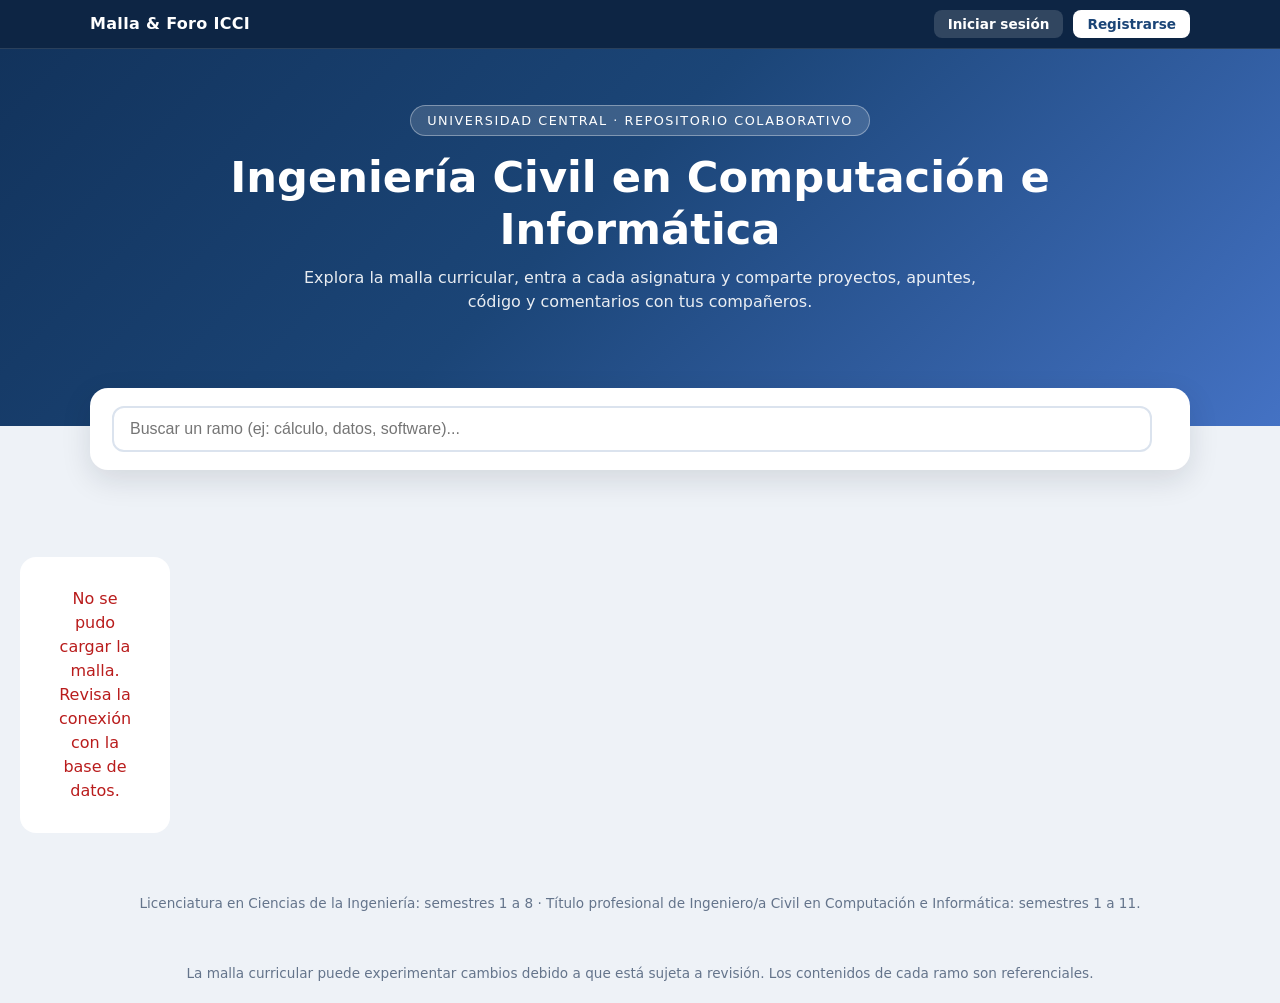
<file: malla-informatica/index.html>
<!DOCTYPE html>
<html lang="es">
<head>
  <meta charset="UTF-8">
  <meta name="viewport" content="width=device-width, initial-scale=1">
  <title>Malla y Foro de Proyectos · Ing. Civil en Computación e Informática</title>
  <meta name="description" content="Malla curricular y foro colaborativo de proyectos por asignatura de Ingeniería Civil en Computación e Informática.">
  <link rel="icon" href="data:image/svg+xml,%3Csvg xmlns='http://www.w3.org/2000/svg' viewBox='0 0 100 100'%3E%3Ccircle cx='50' cy='50' r='50' fill='%231b4577'/%3E%3C/svg%3E">
  <link rel="stylesheet" href="style.css">
</head>
<body>
  <nav class="topbar">
    <div class="topbar-inner">
      <a class="brand" href="index.html">Malla &amp; Foro ICCI</a>
      <div class="auth-bar" id="authBar">
        <span class="auth-cargando">Verificando sesión...</span>
      </div>
    </div>
  </nav>

  <header class="hero">
    <span class="universidad">Universidad Central · Repositorio Colaborativo</span>
    <h1>Ingeniería Civil en Computación e Informática</h1>
    <p>Explora la malla curricular, entra a cada asignatura y comparte proyectos, apuntes, código y comentarios con tus compañeros.</p>
    <div class="estadisticas" id="estadisticas"></div>
  </header>

  <section class="panel">
    <input class="buscador" id="buscador" type="search" placeholder="Buscar un ramo (ej: cálculo, datos, software)..." autocomplete="off">
    <div class="leyenda" id="leyenda"></div>
  </section>

  <div class="resultado" id="resultado"></div>

  <main class="malla" id="malla" aria-live="polite">
    <p>Cargando malla...</p>
  </main>

  <p class="nota">Licenciatura en Ciencias de la Ingeniería: semestres 1 a 8 · Título profesional de Ingeniero/a Civil en Computación e Informática: semestres 1 a 11.</p>

  <footer>La malla curricular puede experimentar cambios debido a que está sujeta a revisión. Los contenidos de cada ramo son referenciales.</footer>

  <!-- Modal de Login / Registro -->
  <div class="modal-backdrop" id="authModal" hidden>
    <div class="modal" role="dialog" aria-modal="true" aria-labelledby="modalTitulo">
      <button type="button" class="modal-cerrar" id="cerrarModal" aria-label="Cerrar">&times;</button>
      <div class="modal-tabs">
        <button type="button" class="tab-btn activo" data-tab="login">Iniciar sesión</button>
        <button type="button" class="tab-btn" data-tab="registro">Crear cuenta</button>
      </div>
      <h2 id="modalTitulo">Inicia sesión</h2>
      <p class="modal-sub" id="modalSub">Ingresa con tu cuenta para subir proyectos y comentar en los ramos.</p>
      <div class="alerta-error" id="authError" hidden></div>
      <form id="authForm">
        <div class="campo" id="campoNombre" hidden>
          <label for="authNombre">Nombre completo</label>
          <input type="text" id="authNombre" maxlength="80" placeholder="Ej: Carlos Araya">
        </div>
        <div class="campo">
          <label for="authEmail">Correo electrónico</label>
          <input type="email" id="authEmail" required maxlength="120" placeholder="tu.correo@ejemplo.cl">
        </div>
        <div class="campo">
          <label for="authPassword">Contraseña</label>
          <input type="password" id="authPassword" required minlength="6" placeholder="Mínimo 6 caracteres">
        </div>
        <button type="submit" class="btn-primario btn-full" id="authSubmit">Entrar</button>
      </form>
    </div>
  </div>

  <script>
    let datos = null;
    let areaActiva = null;
    let estadoAuth = { autenticado: false, usuario: null, csrf_token: "" };
    let modoAuth = "login";

    const $ = id => document.getElementById(id);

    function crear(tag, clase, texto) {
      const el = document.createElement(tag);
      if (clase) el.className = clase;
      if (texto !== undefined) el.textContent = texto;
      return el;
    }

    function normaliza(s) {
      return s.normalize("NFD").replace(/[̀-ͯ]/g, "").toLowerCase();
    }

    function textoSobre(hex) {
      const n = parseInt(hex.slice(1), 16);
      const luz = (0.299 * (n >> 16) + 0.587 * ((n >> 8) & 255) + 0.114 * (n & 255)) / 255;
      return luz > 0.6 ? "#0f2a43" : "#ffffff";
    }

    function pintarAuthBar() {
      const bar = $("authBar");
      bar.innerHTML = "";
      if (estadoAuth.autenticado && estadoAuth.usuario) {
        const saludo = crear("span", "user-badge", "Hola, " + estadoAuth.usuario.nombre);
        const btnSalir = crear("button", "btn-nav btn-nav-sec", "Cerrar sesión");
        btnSalir.type = "button";
        btnSalir.addEventListener("click", cerrarSesion);
        bar.append(saludo, btnSalir);
      } else {
        const btnLogin = crear("button", "btn-nav btn-nav-sec", "Iniciar sesión");
        btnLogin.type = "button";
        btnLogin.addEventListener("click", () => abrirModal("login"));
        const btnReg = crear("button", "btn-nav btn-nav-pri", "Registrarse");
        btnReg.type = "button";
        btnReg.addEventListener("click", () => abrirModal("registro"));
        bar.append(btnLogin, btnReg);
      }
    }

    function abrirModal(modo) {
      modoAuth = modo;
      $("authError").hidden = true;
      $("authForm").reset();
      document.querySelectorAll(".tab-btn").forEach(b => b.classList.toggle("activo", b.dataset.tab === modo));
      if (modo === "registro") {
        $("modalTitulo").textContent = "Crear cuenta";
        $("modalSub").textContent = "Regístrate para publicar proyectos y participar en el foro de cada asignatura.";
        $("campoNombre").hidden = false;
        $("authNombre").required = true;
        $("authSubmit").textContent = "Registrarme";
      } else {
        $("modalTitulo").textContent = "Inicia sesión";
        $("modalSub").textContent = "Ingresa con tu cuenta para subir proyectos y comentar en los ramos.";
        $("campoNombre").hidden = true;
        $("authNombre").required = false;
        $("authSubmit").textContent = "Entrar";
      }
      $("authModal").hidden = false;
    }

    function cerrarModal() {
      $("authModal").hidden = true;
    }

    $("cerrarModal").addEventListener("click", cerrarModal);
    $("authModal").addEventListener("click", e => { if (e.target === $("authModal")) cerrarModal(); });
    document.querySelectorAll(".tab-btn").forEach(b => b.addEventListener("click", () => abrirModal(b.dataset.tab)));

    $("authForm").addEventListener("submit", async e => {
      e.preventDefault();
      $("authError").hidden = true;
      const payload = {
        nombre: $("authNombre").value.trim(),
        email: $("authEmail").value.trim(),
        password: $("authPassword").value
      };
      try {
        const res = await fetch("auth.php?accion=" + modoAuth, {
          method: "POST",
          headers: { "Content-Type": "application/json" },
          body: JSON.stringify(payload)
        });
        const data = await res.json();
        if (!res.ok) {
          $("authError").textContent = data.error || "Error al procesar la solicitud.";
          $("authError").hidden = false;
          return;
        }
        estadoAuth = { autenticado: true, usuario: data.usuario, csrf_token: data.csrf_token };
        pintarAuthBar();
        cerrarModal();
      } catch {
        $("authError").textContent = "No se pudo conectar con el servidor.";
        $("authError").hidden = false;
      }
    });

    async function cerrarSesion() {
      await fetch("auth.php?accion=logout", { method: "POST" });
      estadoAuth = { autenticado: false, usuario: null, csrf_token: "" };
      pintarAuthBar();
    }

    function pintar() {
      const areas = {};
      datos.areas.forEach(a => areas[a.id] = a);

      const estad = $("estadisticas");
      estad.innerHTML = "";
      const semestres = new Set(datos.ramos.map(r => r.semestre)).size;
      [
        [semestres, "semestres"],
        [datos.ramos.length, "ramos"],
        [datos.total_proyectos || 0, "proyectos compartidos"]
      ].forEach(([n, t]) => {
        const s = crear("span");
        s.append(crear("b", "", n), " " + t);
        estad.appendChild(s);
      });

      const leyenda = $("leyenda");
      leyenda.innerHTML = "";
      datos.areas.forEach(a => {
        const b = crear("button", "chip");
        b.type = "button";
        const punto = crear("span", "punto");
        punto.style.background = a.color;
        b.append(punto, a.nombre.replace("Área Formación ", ""));
        b.title = a.nombre;
        b.addEventListener("click", () => {
          areaActiva = areaActiva === a.id ? null : a.id;
          leyenda.querySelectorAll(".chip").forEach((c, i) => c.classList.toggle("activo", datos.areas[i].id === areaActiva));
          filtrar();
        });
        leyenda.appendChild(b);
      });

      const porSemestre = {};
      datos.ramos.forEach(r => (porSemestre[r.semestre] = porSemestre[r.semestre] || []).push(r));

      const malla = $("malla");
      malla.innerHTML = "";
      Object.keys(porSemestre).map(Number).sort((a, b) => a - b).forEach(sem => {
        const col = crear("section", "semestre");
        col.appendChild(crear("h2", "", "Semestre " + sem));
        porSemestre[sem].forEach(r => {
          const a = areas[r.area_id];
          const el = crear("a", "ramo");
          el.href = "ramo.html?id=" + r.id;
          el.style.background = a.color;
          el.style.color = textoSobre(a.color);
          el.dataset.area = r.area_id;
          el.dataset.nombre = normaliza(r.nombre);
          el.appendChild(crear("span", "ramo-nombre", r.nombre));
          if (r.proyectos_count > 0) {
            const badge = crear("span", "ramo-badge", r.proyectos_count + (r.proyectos_count === 1 ? " proyecto" : " proyectos"));
            el.appendChild(badge);
          }
          col.appendChild(el);
        });
        malla.appendChild(col);
      });
    }

    function filtrar() {
      const q = normaliza($("buscador").value.trim());
      let visibles = 0;
      document.querySelectorAll(".ramo").forEach(el => {
        const ok = (!areaActiva || Number(el.dataset.area) === areaActiva) && el.dataset.nombre.includes(q);
        el.classList.toggle("apagado", !ok);
        if (ok) visibles++;
      });
      const filtrando = q !== "" || areaActiva !== null;
      $("resultado").textContent = filtrando ? visibles + " ramo(s) coinciden con tu búsqueda" : "";
    }

    $("buscador").addEventListener("input", filtrar);

    Promise.all([
      fetch("auth.php?accion=estado").then(r => r.json()).catch(() => ({ autenticado: false })),
      fetch("api.php").then(r => { if (!r.ok) throw new Error("HTTP " + r.status); return r.json(); })
    ])
      .then(([auth, d]) => {
        estadoAuth = auth;
        pintarAuthBar();
        datos = d;
        pintar();
      })
      .catch(() => {
        pintarAuthBar();
        $("malla").innerHTML = "";
        $("malla").appendChild(crear("p", "error", "No se pudo cargar la malla. Revisa la conexión con la base de datos."));
      });
  </script>
</body>
</html>
</file>
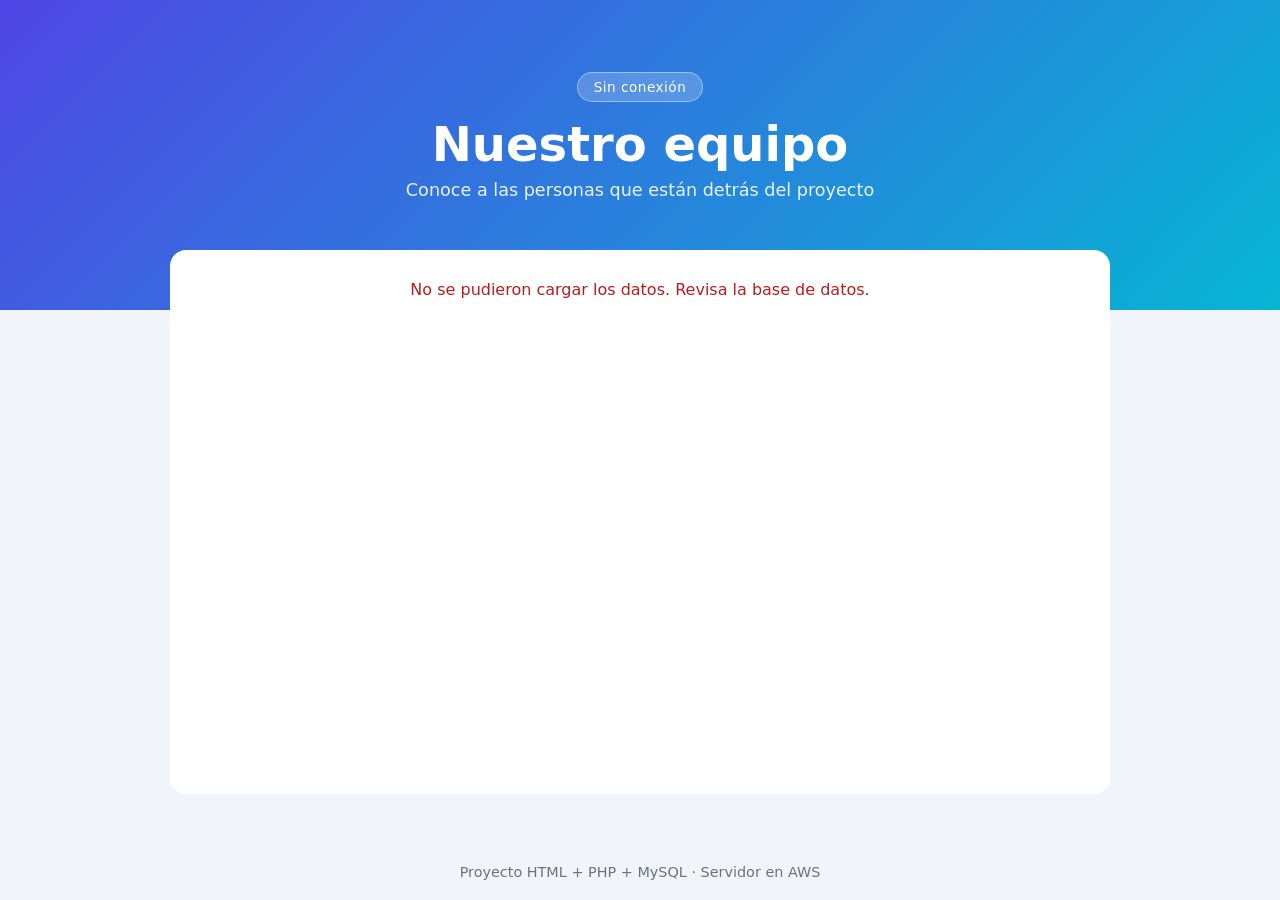
<file: personas-web/index.html>
<!DOCTYPE html>
<html lang="es">
<head>
  <meta charset="UTF-8">
  <meta name="viewport" content="width=device-width, initial-scale=1">
  <title>Nuestro equipo</title>
  <link rel="icon" href="data:image/svg+xml,%3Csvg xmlns='http://www.w3.org/2000/svg' viewBox='0 0 100 100'%3E%3Ccircle cx='50' cy='50' r='50' fill='%234f46e5'/%3E%3C/svg%3E">
  <link rel="stylesheet" href="style.css">
</head>
<body>
  <header class="hero">
    <span class="badge" id="contador">Equipo</span>
    <h1>Nuestro equipo</h1>
    <p>Conoce a las personas que están detrás del proyecto</p>
  </header>

  <main class="tarjetas" id="tarjetas" aria-live="polite">
    <div class="tarjeta esqueleto"></div>
    <div class="tarjeta esqueleto"></div>
    <div class="tarjeta esqueleto"></div>
  </main>

  <footer>Proyecto HTML + PHP + MySQL · Servidor en AWS</footer>

  <script>
    const contenedor = document.getElementById("tarjetas");
    const contador = document.getElementById("contador");

    function crear(tag, clase, texto) {
      const el = document.createElement(tag);
      if (clase) el.className = clase;
      if (texto !== undefined) el.textContent = texto;
      return el;
    }

    fetch("api.php")
      .then(r => { if (!r.ok) throw new Error("HTTP " + r.status); return r.json(); })
      .then(personas => {
        contenedor.innerHTML = "";
        contador.textContent = personas.length + " integrantes";

        personas.forEach((p, i) => {
          const tarjeta = crear("article", "tarjeta");
          const avatar = crear("div", "avatar color" + (i % 3), p.nombre.charAt(0).toUpperCase());
          const nombre = crear("h2", "", p.nombre);
          const cargo = crear("p", "cargo", p.cargo);
          const correo = crear("a", "boton", "Escribir un correo");
          correo.href = "mailto:" + p.correo;
          correo.title = p.correo;

          tarjeta.append(avatar, nombre, cargo, correo);
          contenedor.appendChild(tarjeta);
        });
      })
      .catch(() => {
        contenedor.innerHTML = "";
        contador.textContent = "Sin conexión";
        contenedor.appendChild(crear("p", "error", "No se pudieron cargar los datos. Revisa la base de datos."));
      });
  </script>
</body>
</html>
</file>
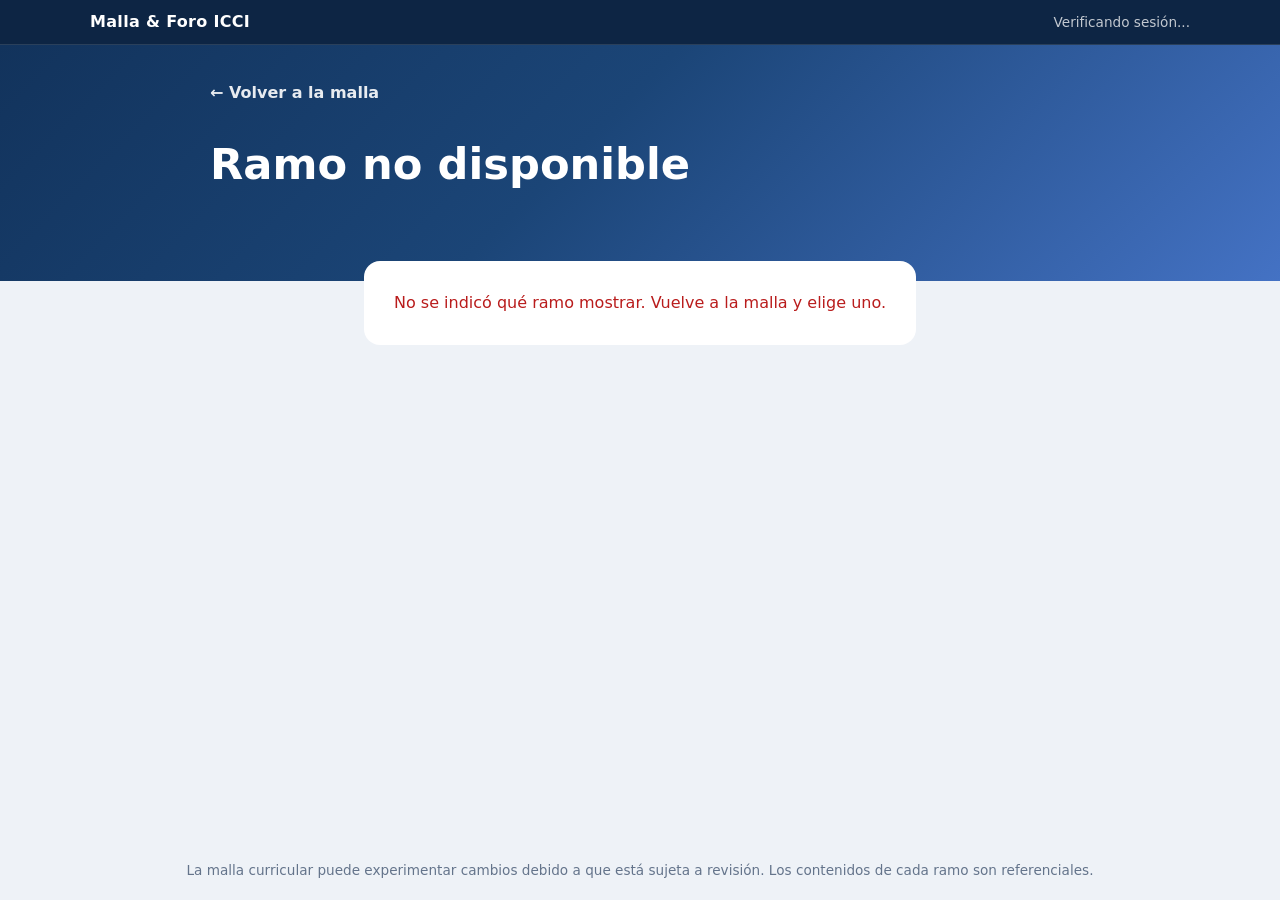
<file: malla-informatica/ramo.html>
<!DOCTYPE html>
<html lang="es">
<head>
  <meta charset="UTF-8">
  <meta name="viewport" content="width=device-width, initial-scale=1">
  <title>Ramo · Malla y Foro Informática</title>
  <link rel="icon" href="data:image/svg+xml,%3Csvg xmlns='http://www.w3.org/2000/svg' viewBox='0 0 100 100'%3E%3Ccircle cx='50' cy='50' r='50' fill='%231b4577'/%3E%3C/svg%3E">
  <link rel="stylesheet" href="style.css">
</head>
<body>
  <nav class="topbar">
    <div class="topbar-inner">
      <a class="brand" href="index.html">Malla &amp; Foro ICCI</a>
      <div class="auth-bar" id="authBar">
        <span class="auth-cargando">Verificando sesión...</span>
      </div>
    </div>
  </nav>

  <header class="hero hero-ramo">
    <div class="interior">
      <a class="volver" href="index.html">← Volver a la malla</a>
      <div class="etiquetas" id="etiquetas"></div>
      <h1 id="titulo">Cargando...</h1>
    </div>
  </header>

  <main class="pagina" id="pagina"></main>

  <footer>La malla curricular puede experimentar cambios debido a que está sujeta a revisión. Los contenidos de cada ramo son referenciales.</footer>

  <!-- Modal de Login / Registro -->
  <div class="modal-backdrop" id="authModal" hidden>
    <div class="modal" role="dialog" aria-modal="true" aria-labelledby="modalTitulo">
      <button type="button" class="modal-cerrar" id="cerrarModal" aria-label="Cerrar">&times;</button>
      <div class="modal-tabs">
        <button type="button" class="tab-btn activo" data-tab="login">Iniciar sesión</button>
        <button type="button" class="tab-btn" data-tab="registro">Crear cuenta</button>
      </div>
      <h2 id="modalTitulo">Inicia sesión</h2>
      <p class="modal-sub" id="modalSub">Ingresa con tu cuenta para subir proyectos y comentar en este ramo.</p>
      <div class="alerta-error" id="authError" hidden></div>
      <form id="authForm">
        <div class="campo" id="campoNombre" hidden>
          <label for="authNombre">Nombre completo</label>
          <input type="text" id="authNombre" maxlength="80" placeholder="Ej: Carlos Araya">
        </div>
        <div class="campo">
          <label for="authEmail">Correo electrónico</label>
          <input type="email" id="authEmail" required maxlength="120" placeholder="tu.correo@ejemplo.cl">
        </div>
        <div class="campo">
          <label for="authPassword">Contraseña</label>
          <input type="password" id="authPassword" required minlength="6" placeholder="Mínimo 6 caracteres">
        </div>
        <button type="submit" class="btn-primario btn-full" id="authSubmit">Entrar</button>
      </form>
    </div>
  </div>

  <script>
    const $ = id => document.getElementById(id);
    const ramoId = new URLSearchParams(location.search).get("id");
    let estadoAuth = { autenticado: false, usuario: null, csrf_token: "" };
    let modoAuth = "login";
    let datosRamo = null;

    function crear(tag, clase, texto) {
      const el = document.createElement(tag);
      if (clase) el.className = clase;
      if (texto !== undefined) el.textContent = texto;
      return el;
    }

    function textoSobre(hex) {
      const n = parseInt(hex.slice(1), 16);
      const luz = (0.299 * (n >> 16) + 0.587 * ((n >> 8) & 255) + 0.114 * (n & 255)) / 255;
      return luz > 0.6 ? "#0f2a43" : "#ffffff";
    }

    function formatearTamano(bytes) {
      if (!bytes) return "";
      if (bytes < 1024) return bytes + " B";
      if (bytes < 1024 * 1024) return (bytes / 1024).toFixed(1) + " KB";
      return (bytes / (1024 * 1024)).toFixed(2) + " MB";
    }

    function formatearFecha(iso) {
      if (!iso) return "";
      const f = new Date(iso.replace(" ", "T"));
      if (isNaN(f)) return iso;
      return f.toLocaleDateString("es-CL", { day: "2-digit", month: "short", year: "numeric", hour: "2-digit", minute: "2-digit" });
    }

    function pintarAuthBar() {
      const bar = $("authBar");
      bar.innerHTML = "";
      if (estadoAuth.autenticado && estadoAuth.usuario) {
        const saludo = crear("span", "user-badge", "Hola, " + estadoAuth.usuario.nombre);
        const btnSalir = crear("button", "btn-nav btn-nav-sec", "Cerrar sesión");
        btnSalir.type = "button";
        btnSalir.addEventListener("click", cerrarSesion);
        bar.append(saludo, btnSalir);
      } else {
        const btnLogin = crear("button", "btn-nav btn-nav-sec", "Iniciar sesión");
        btnLogin.type = "button";
        btnLogin.addEventListener("click", () => abrirModal("login"));
        const btnReg = crear("button", "btn-nav btn-nav-pri", "Registrarse");
        btnReg.type = "button";
        btnReg.addEventListener("click", () => abrirModal("registro"));
        bar.append(btnLogin, btnReg);
      }
    }

    function abrirModal(modo) {
      modoAuth = modo;
      $("authError").hidden = true;
      $("authForm").reset();
      document.querySelectorAll(".tab-btn").forEach(b => b.classList.toggle("activo", b.dataset.tab === modo));
      if (modo === "registro") {
        $("modalTitulo").textContent = "Crear cuenta";
        $("modalSub").textContent = "Regístrate para publicar proyectos y participar en el foro de este ramo.";
        $("campoNombre").hidden = false;
        $("authNombre").required = true;
        $("authSubmit").textContent = "Registrarme";
      } else {
        $("modalTitulo").textContent = "Inicia sesión";
        $("modalSub").textContent = "Ingresa con tu cuenta para subir proyectos y comentar en este ramo.";
        $("campoNombre").hidden = true;
        $("authNombre").required = false;
        $("authSubmit").textContent = "Entrar";
      }
      $("authModal").hidden = false;
    }

    function cerrarModal() {
      $("authModal").hidden = true;
    }

    $("cerrarModal").addEventListener("click", cerrarModal);
    $("authModal").addEventListener("click", e => { if (e.target === $("authModal")) cerrarModal(); });
    document.querySelectorAll(".tab-btn").forEach(b => b.addEventListener("click", () => abrirModal(b.dataset.tab)));

    $("authForm").addEventListener("submit", async e => {
      e.preventDefault();
      $("authError").hidden = true;
      const payload = {
        nombre: $("authNombre").value.trim(),
        email: $("authEmail").value.trim(),
        password: $("authPassword").value
      };
      try {
        const res = await fetch("auth.php?accion=" + modoAuth, {
          method: "POST",
          headers: { "Content-Type": "application/json" },
          body: JSON.stringify(payload)
        });
        const data = await res.json();
        if (!res.ok) {
          $("authError").textContent = data.error || "Error al procesar la solicitud.";
          $("authError").hidden = false;
          return;
        }
        estadoAuth = { autenticado: true, usuario: data.usuario, csrf_token: data.csrf_token };
        pintarAuthBar();
        cerrarModal();
        if (datosRamo) pintar(datosRamo);
      } catch {
        $("authError").textContent = "No se pudo conectar con el servidor.";
        $("authError").hidden = false;
      }
    });

    async function cerrarSesion() {
      await fetch("auth.php?accion=logout", { method: "POST" });
      estadoAuth = { autenticado: false, usuario: null, csrf_token: "" };
      pintarAuthBar();
      if (datosRamo) pintar(datosRamo);
    }

    function mostrarError(msg) {
      $("titulo").textContent = "Ramo no disponible";
      $("pagina").innerHTML = "";
      $("pagina").appendChild(crear("p", "error", msg));
    }

    async function recargarRamo() {
      const res = await fetch("api.php?ramo=" + encodeURIComponent(ramoId));
      const d = await res.json();
      if (res.ok) {
        datosRamo = d;
        pintar(d);
      }
    }

    function construirSeccionForo(d) {
      const foro = crear("section", "tarjeta foro-seccion");
      const cabecera = crear("div", "foro-header");
      const h2 = crear("h2", "", "Foro y Proyectos de la Asignatura (" + d.proyectos.length + ")");
      cabecera.appendChild(h2);
      foro.appendChild(cabecera);

      // Caja para publicar proyecto
      if (estadoAuth.autenticado) {
        const formBox = crear("form", "form-proyecto");
        formBox.appendChild(crear("h3", "", "Subir un proyecto o material a " + d.nombre));

        const errBox = crear("div", "alerta-error");
        errBox.hidden = true;
        formBox.appendChild(errBox);

        const okBox = crear("div", "alerta-ok");
        okBox.hidden = true;
        formBox.appendChild(okBox);

        const cTitulo = crear("div", "campo");
        cTitulo.appendChild(crear("label", "", "Título del proyecto *"));
        const inTitulo = crear("input");
        inTitulo.type = "text";
        inTitulo.required = true;
        inTitulo.maxLength = 160;
        inTitulo.placeholder = "Ej: Sistema de inventario en PHP y MySQL / Informe Lab 2";
        cTitulo.appendChild(inTitulo);

        const cDesc = crear("div", "campo");
        cDesc.appendChild(crear("label", "", "Descripción, tecnologías y notas *"));
        const inDesc = crear("textarea");
        inDesc.rows = 3;
        inDesc.required = true;
        inDesc.placeholder = "Explica de qué trata tu proyecto, cómo ejecutarlo o qué contiene el archivo...";
        cDesc.appendChild(inDesc);

        const filaExtras = crear("div", "fila-dos");

        const cArchivo = crear("div", "campo");
        cArchivo.appendChild(crear("label", "", "Archivo adjunto (ZIP, PDF, código, máx. 25 MB)"));
        const inFile = crear("input");
        inFile.type = "file";
        cArchivo.appendChild(inFile);

        const cRepo = crear("div", "campo");
        cRepo.appendChild(crear("label", "", "Enlace a GitHub / Drive / Demo (opcional)"));
        const inRepo = crear("input");
        inRepo.type = "url";
        inRepo.placeholder = "https://github.com/usuario/proyecto";
        cRepo.appendChild(inRepo);

        filaExtras.append(cArchivo, cRepo);

        const btnPub = crear("button", "btn-primario", "Publicar proyecto");
        btnPub.type = "submit";

        formBox.append(cTitulo, cDesc, filaExtras, btnPub);

        formBox.addEventListener("submit", async e => {
          e.preventDefault();
          errBox.hidden = true;
          okBox.hidden = true;
          btnPub.disabled = true;
          btnPub.textContent = "Subiendo...";

          const fd = new FormData();
          fd.append("csrf_token", estadoAuth.csrf_token);
          fd.append("ramo_id", d.id);
          fd.append("titulo", inTitulo.value.trim());
          fd.append("descripcion", inDesc.value.trim());
          fd.append("repo_url", inRepo.value.trim());
          if (inFile.files[0]) {
            fd.append("archivo", inFile.files[0]);
          }

          try {
            const res = await fetch("api.php?accion=subir_proyecto", {
              method: "POST",
              body: fd
            });
            const resp = await res.json();
            if (!res.ok) {
              errBox.textContent = resp.error || "No se pudo publicar el proyecto.";
              errBox.hidden = false;
            } else {
              await recargarRamo();
            }
          } catch {
            errBox.textContent = "Error de red al subir el proyecto.";
            errBox.hidden = false;
          } finally {
            btnPub.disabled = false;
            btnPub.textContent = "Publicar proyecto";
          }
        });

        foro.appendChild(formBox);
      } else {
        const aviso = crear("div", "aviso-login");
        const p = crear("p", "", "Inicia sesión o regístrate para subir archivos de tus proyectos y comentar en este ramo.");
        const acciones = crear("div", "aviso-acciones");
        const b1 = crear("button", "btn-primario", "Iniciar sesión");
        b1.type = "button";
        b1.addEventListener("click", () => abrirModal("login"));
        const b2 = crear("button", "btn-secundario", "Crear cuenta");
        b2.type = "button";
        b2.addEventListener("click", () => abrirModal("registro"));
        acciones.append(b1, b2);
        aviso.append(p, acciones);
        foro.appendChild(aviso);
      }

      // Lista de proyectos publicados
      if (!d.proyectos || d.proyectos.length === 0) {
        foro.appendChild(crear("p", "sin-proyectos", "Aún no hay proyectos publicados en esta asignatura. ¡Sé el primero en aportar!"));
        return foro;
      }

      const listaProy = crear("div", "lista-proyectos");
      d.proyectos.forEach(p => {
        const card = crear("article", "proyecto-card");

        const top = crear("div", "proyecto-top");
        const info = crear("div");
        info.appendChild(crear("h3", "", p.titulo));
        const meta = crear("p", "proyecto-meta", "Publicado por " + p.autor_nombre + " · " + formatearFecha(p.creado_en));
        info.appendChild(meta);
        top.appendChild(info);

        if (estadoAuth.autenticado && (estadoAuth.usuario.id === p.usuario_id || estadoAuth.usuario.rol === "admin")) {
          const btnDel = crear("button", "btn-peligro-sm", "Eliminar");
          btnDel.type = "button";
          btnDel.addEventListener("click", async () => {
            if (!confirm("¿Seguro que quieres eliminar este proyecto?")) return;
            const res = await fetch("api.php?accion=eliminar_proyecto", {
              method: "POST",
              headers: {
                "Content-Type": "application/json",
                "X-CSRF-Token": estadoAuth.csrf_token
              },
              body: JSON.stringify({ proyecto_id: p.id })
            });
            if (res.ok) await recargarRamo();
          });
          top.appendChild(btnDel);
        }

        card.appendChild(top);
        card.appendChild(crear("p", "proyecto-desc", p.descripcion));

        // Adjuntos y enlaces
        const adjuntos = crear("div", "proyecto-adjuntos");
        if (p.archivo_nombre) {
          const linkDescarga = crear("a", "pill-recurso pill-archivo", "Descargar: " + p.archivo_nombre + " (" + formatearTamano(p.archivo_tamano) + ")");
          linkDescarga.href = "api.php?accion=descargar&proyecto_id=" + p.id;
          adjuntos.appendChild(linkDescarga);
        }
        if (p.repo_url) {
          const linkRepo = crear("a", "pill-recurso pill-repo", "Ver repositorio / enlace externo ↗");
          linkRepo.href = p.repo_url;
          linkRepo.target = "_blank";
          linkRepo.rel = "noopener noreferrer";
          adjuntos.appendChild(linkRepo);
        }
        if (adjuntos.children.length > 0) {
          card.appendChild(adjuntos);
        }

        // Comentarios del proyecto
        const comWrap = crear("div", "comentarios-box");
        comWrap.appendChild(crear("h4", "", "Comentarios (" + p.comentarios.length + ")"));

        if (p.comentarios.length > 0) {
          const ul = crear("ul", "lista-comentarios");
          p.comentarios.forEach(c => {
            const li = crear("li", "comentario-item");
            const cHead = crear("div", "comentario-head");
            cHead.append(
              crear("strong", "", c.autor_nombre),
              crear("span", "", formatearFecha(c.creado_en))
            );
            if (estadoAuth.autenticado && (estadoAuth.usuario.id === c.usuario_id || estadoAuth.usuario.rol === "admin")) {
              const bDelC = crear("button", "btn-link-del", "Borrar");
              bDelC.type = "button";
              bDelC.addEventListener("click", async () => {
                const res = await fetch("api.php?accion=eliminar_comentario", {
                  method: "POST",
                  headers: {
                    "Content-Type": "application/json",
                    "X-CSRF-Token": estadoAuth.csrf_token
                  },
                  body: JSON.stringify({ comentario_id: c.id })
                });
                if (res.ok) await recargarRamo();
              });
              cHead.appendChild(bDelC);
            }
            li.append(cHead, crear("p", "", c.contenido));
            ul.appendChild(li);
          });
          comWrap.appendChild(ul);
        }

        if (estadoAuth.autenticado) {
          const fCom = crear("form", "form-comentario");
          const inCom = crear("input");
          inCom.type = "text";
          inCom.required = true;
          inCom.maxLength = 1000;
          inCom.placeholder = "Escribe una duda, aporte o feedback sobre este proyecto...";
          const bCom = crear("button", "btn-secundario", "Comentar");
          bCom.type = "submit";
          fCom.append(inCom, bCom);

          fCom.addEventListener("submit", async e => {
            e.preventDefault();
            const txt = inCom.value.trim();
            if (!txt) return;
            bCom.disabled = true;
            const res = await fetch("api.php?accion=comentar", {
              method: "POST",
              headers: {
                "Content-Type": "application/json",
                "X-CSRF-Token": estadoAuth.csrf_token
              },
              body: JSON.stringify({ proyecto_id: p.id, contenido: txt })
            });
            bCom.disabled = false;
            if (res.ok) await recargarRamo();
          });
          comWrap.appendChild(fCom);
        }

        card.appendChild(comWrap);
        listaProy.appendChild(card);
      });

      foro.appendChild(listaProy);
      return foro;
    }

    function pintar(d) {
      document.title = d.nombre + " · Malla y Foro Informática";
      $("titulo").textContent = d.nombre;

      const areas = {};
      d.areas.forEach(a => areas[a.id] = a);

      const et = $("etiquetas");
      et.innerHTML = "";
      et.appendChild(crear("span", "etiqueta", "Semestre " + d.semestre));
      const etArea = crear("span", "etiqueta");
      const punto = crear("span", "punto");
      punto.style.background = d.area.color;
      etArea.append(punto, d.area.nombre);
      et.appendChild(etArea);

      const pagina = $("pagina");
      pagina.innerHTML = "";

      const desc = crear("section", "tarjeta");
      desc.append(crear("h2", "", "De qué trata"), crear("p", "", d.descripcion));
      pagina.appendChild(desc);

      const cont = crear("section", "tarjeta");
      cont.appendChild(crear("h2", "", "Contenidos del ramo"));
      const lista = crear("ol", "unidades");
      d.contenidos.forEach(c => {
        const li = crear("li");
        const div = crear("div");
        div.append(crear("small", "", "Unidad " + c.orden), c.tema);
        li.appendChild(div);
        lista.appendChild(li);
      });
      cont.appendChild(lista);
      pagina.appendChild(cont);

      // Sección Foro y Proyectos
      pagina.appendChild(construirSeccionForo(d));

      const otros = crear("section", "tarjeta");
      otros.appendChild(crear("h2", "", "Otros ramos del semestre " + d.semestre));
      const chips = crear("div", "otros");
      d.semestre_ramos.forEach(r => {
        const a = crear("a", r.id === d.id ? "actual" : "", r.nombre);
        a.href = "ramo.html?id=" + r.id;
        const col = areas[r.area_id].color;
        a.style.background = col;
        a.style.color = textoSobre(col);
        chips.appendChild(a);
      });
      otros.appendChild(chips);
      pagina.appendChild(otros);

      const nav = crear("nav", "navegacion");
      if (d.anterior) {
        const a = crear("a");
        a.href = "ramo.html?id=" + d.anterior.id;
        a.append(crear("small", "", "← Anterior"), d.anterior.nombre);
        nav.appendChild(a);
      }
      if (d.siguiente) {
        const a = crear("a", "sig");
        a.href = "ramo.html?id=" + d.siguiente.id;
        a.append(crear("small", "", "Siguiente →"), d.siguiente.nombre);
        nav.appendChild(a);
      }
      pagina.appendChild(nav);
    }

    if (!ramoId) {
      mostrarError("No se indicó qué ramo mostrar. Vuelve a la malla y elige uno.");
    } else {
      Promise.all([
        fetch("auth.php?accion=estado").then(r => r.json()).catch(() => ({ autenticado: false })),
        fetch("api.php?ramo=" + encodeURIComponent(ramoId)).then(r => r.json().then(d => ({ ok: r.ok, d })))
      ])
        .then(([auth, { ok, d }]) => {
          estadoAuth = auth;
          pintarAuthBar();
          if (ok) {
            datosRamo = d;
            pintar(d);
          } else {
            mostrarError(d.error || "No se pudo cargar el ramo.");
          }
        })
        .catch(() => {
          pintarAuthBar();
          mostrarError("No se pudo conectar con el servidor.");
        });
    }
  </script>
</body>
</html>
</file>
<file: malla-informatica/style.css>
:root {
  --prof: #1b4577;
  --disc: #4472c4;
  --gen: #9ab8d4;
  --texto: #1f2937;
  --suave: #64748b;
  --fondo: #eef2f7;
}

* { box-sizing: border-box; margin: 0; padding: 0; }

body {
  font-family: system-ui, -apple-system, "Segoe UI", Roboto, Arial, sans-serif;
  background: var(--fondo);
  color: var(--texto);
  min-height: 100vh;
  display: flex;
  flex-direction: column;
  line-height: 1.5;
}

a { color: inherit; }

/* ---------- Encabezado ---------- */
.hero {
  background: linear-gradient(135deg, #12335c 0%, var(--prof) 45%, var(--disc) 100%);
  color: #fff;
  text-align: center;
  padding: 56px 20px 90px;
}

.hero .universidad {
  display: inline-block;
  font-size: .8rem;
  letter-spacing: .12em;
  text-transform: uppercase;
  background: rgba(255, 255, 255, .15);
  border: 1px solid rgba(255, 255, 255, .35);
  padding: 5px 16px;
  border-radius: 999px;
}

.hero h1 {
  font-size: clamp(1.7rem, 4.2vw, 2.7rem);
  line-height: 1.2;
  margin: 16px auto 10px;
  max-width: 900px;
}

.hero p { opacity: .9; max-width: 720px; margin: 0 auto; }

.estadisticas {
  display: flex;
  justify-content: center;
  gap: 14px;
  flex-wrap: wrap;
  margin-top: 22px;
}

.estadisticas span {
  background: rgba(255, 255, 255, .14);
  padding: 8px 18px;
  border-radius: 12px;
  font-size: .95rem;
}

.estadisticas b { font-size: 1.15rem; }

/* ---------- Barra de búsqueda y leyenda ---------- */
.panel {
  max-width: 1100px;
  width: calc(100% - 40px);
  margin: -38px auto 22px;
  background: #fff;
  border-radius: 18px;
  padding: 18px 22px;
  box-shadow: 0 10px 30px rgba(15, 23, 42, .12);
  display: flex;
  gap: 16px;
  flex-wrap: wrap;
  align-items: center;
  justify-content: space-between;
}

.buscador {
  flex: 1 1 260px;
  padding: 12px 16px;
  border: 2px solid #dbe3ee;
  border-radius: 12px;
  font-size: 1rem;
  outline: none;
  transition: border-color .2s;
}

.buscador:focus { border-color: var(--disc); }

.leyenda { display: flex; gap: 8px; flex-wrap: wrap; }

.chip {
  display: inline-flex;
  align-items: center;
  gap: 8px;
  border: 2px solid #dbe3ee;
  background: #fff;
  border-radius: 999px;
  padding: 6px 14px;
  font-size: .85rem;
  font-weight: 600;
  cursor: pointer;
  font-family: inherit;
  color: var(--texto);
  transition: border-color .2s, background .2s;
}

.chip:hover { border-color: var(--disc); }
.chip.activo { border-color: var(--prof); background: #eaf1fb; }
.punto { width: 14px; height: 14px; border-radius: 50%; flex: none; }

.resultado {
  max-width: 1100px;
  width: calc(100% - 40px);
  margin: 0 auto 10px;
  color: var(--suave);
  font-size: .9rem;
  min-height: 1.3em;
}

/* ---------- Malla ---------- */
.malla {
  display: grid;
  grid-template-columns: repeat(11, minmax(150px, 1fr));
  gap: 12px;
  padding: 6px 20px 30px;
  overflow-x: auto;
  scroll-snap-type: x proximity;
}

.semestre { display: flex; flex-direction: column; gap: 10px; scroll-snap-align: start; }

.semestre h2 {
  font-size: .78rem;
  letter-spacing: .1em;
  text-transform: uppercase;
  text-align: center;
  color: var(--prof);
  padding: 4px 0 2px;
}

.ramo {
  display: flex;
  align-items: center;
  justify-content: center;
  text-align: center;
  min-height: 82px;
  padding: 10px 12px;
  border-radius: 12px;
  font-weight: 700;
  font-size: .86rem;
  line-height: 1.25;
  text-decoration: none;
  box-shadow: 0 2px 6px rgba(15, 23, 42, .12);
  transition: transform .2s, box-shadow .2s, opacity .2s;
}

.ramo:hover, .ramo:focus-visible {
  transform: translateY(-4px);
  box-shadow: 0 10px 22px rgba(15, 23, 42, .25);
  outline: none;
}

.ramo.apagado { opacity: .18; filter: grayscale(.6); }

.nota {
  max-width: 1100px;
  width: calc(100% - 40px);
  margin: 0 auto 30px;
  color: var(--suave);
  font-size: .85rem;
  text-align: center;
}

/* ---------- Página del ramo ---------- */
.hero-ramo { padding: 36px 20px 90px; text-align: left; }
.hero-ramo .interior { max-width: 860px; margin: 0 auto; }

.volver {
  display: inline-block;
  color: #fff;
  text-decoration: none;
  font-weight: 600;
  opacity: .9;
  margin-bottom: 20px;
}
.volver:hover { opacity: 1; text-decoration: underline; }

.hero-ramo h1 { margin: 14px 0 0; max-width: none; }

.etiquetas { display: flex; gap: 8px; flex-wrap: wrap; }

.etiqueta {
  display: inline-flex;
  align-items: center;
  gap: 8px;
  padding: 5px 14px;
  border-radius: 999px;
  font-size: .85rem;
  font-weight: 600;
  background: rgba(255, 255, 255, .18);
  border: 1px solid rgba(255, 255, 255, .4);
  color: #fff;
}

.pagina {
  width: calc(100% - 40px);
  max-width: 860px;
  margin: -50px auto 40px;
  display: flex;
  flex-direction: column;
  gap: 20px;
  flex: 1;
}

.tarjeta {
  background: #fff;
  border-radius: 18px;
  padding: 26px 28px;
  box-shadow: 0 10px 30px rgba(15, 23, 42, .1);
}

.tarjeta h2 { font-size: 1.15rem; color: var(--prof); margin-bottom: 12px; }
.tarjeta p { font-size: 1.02rem; }

.unidades { list-style: none; display: grid; gap: 10px; counter-reset: unidad; }

.unidades li {
  counter-increment: unidad;
  display: flex;
  align-items: center;
  gap: 14px;
  background: #f5f8fc;
  border-radius: 12px;
  padding: 12px 16px;
}

.unidades li::before {
  content: counter(unidad);
  flex: none;
  width: 34px;
  height: 34px;
  border-radius: 50%;
  background: var(--prof);
  color: #fff;
  font-weight: 700;
  display: flex;
  align-items: center;
  justify-content: center;
}

.unidades small { display: block; color: var(--suave); font-size: .75rem; text-transform: uppercase; letter-spacing: .06em; }

.otros { display: flex; gap: 8px; flex-wrap: wrap; }

.otros a {
  text-decoration: none;
  padding: 7px 14px;
  border-radius: 10px;
  font-size: .85rem;
  font-weight: 600;
  transition: transform .15s;
}
.otros a:hover { transform: translateY(-2px); }
.otros a.actual { outline: 3px solid var(--prof); outline-offset: 2px; }

.navegacion { display: flex; justify-content: space-between; gap: 12px; flex-wrap: wrap; }

.navegacion a {
  flex: 1 1 240px;
  text-decoration: none;
  background: #fff;
  border-radius: 14px;
  padding: 14px 18px;
  box-shadow: 0 4px 14px rgba(15, 23, 42, .08);
  transition: transform .2s;
}
.navegacion a:hover { transform: translateY(-3px); }
.navegacion small { display: block; color: var(--suave); font-size: .75rem; text-transform: uppercase; letter-spacing: .06em; }
.navegacion .sig { text-align: right; }

.error {
  background: #fff;
  padding: 30px;
  border-radius: 16px;
  text-align: center;
  color: #b91c1c;
  max-width: 600px;
  margin: 30px auto;
}

footer {
  text-align: center;
  padding: 20px;
  color: var(--suave);
  font-size: .85rem;
}

/* ---------- Celular ---------- */
@media (max-width: 760px) {
  .malla { grid-template-columns: 1fr; overflow-x: visible; }
  .semestre { background: #fff; border-radius: 16px; padding: 14px; box-shadow: 0 4px 14px rgba(15, 23, 42, .08); }
  .ramo { min-height: 60px; }
  .tarjeta { padding: 20px; }
}

.etiqueta .punto { box-shadow: 0 0 0 2px #fff; }


/* ---------- Barra superior y Autenticación ---------- */
.topbar {
  background: #0d2544;
  color: #fff;
  border-bottom: 1px solid rgba(255, 255, 255, .12);
  position: sticky;
  top: 0;
  z-index: 50;
}

.topbar-inner {
  max-width: 1140px;
  margin: 0 auto;
  padding: 10px 20px;
  display: flex;
  align-items: center;
  justify-content: space-between;
  gap: 12px;
}

.brand {
  font-weight: 800;
  text-decoration: none;
  font-size: 1rem;
  letter-spacing: .02em;
}

.auth-bar {
  display: flex;
  align-items: center;
  gap: 10px;
  flex-wrap: wrap;
}

.auth-cargando { font-size: .85rem; opacity: .75; }

.user-badge {
  font-size: .88rem;
  font-weight: 600;
  background: rgba(255, 255, 255, .14);
  padding: 5px 12px;
  border-radius: 999px;
}

.btn-nav {
  border: none;
  border-radius: 8px;
  padding: 6px 14px;
  font-size: .85rem;
  font-weight: 700;
  cursor: pointer;
  font-family: inherit;
}

.btn-nav-sec { background: rgba(255, 255, 255, .15); color: #fff; }
.btn-nav-sec:hover { background: rgba(255, 255, 255, .25); }
.btn-nav-pri { background: #fff; color: var(--prof); }
.btn-nav-pri:hover { background: #e2e8f0; }

/* ---------- Badge de proyectos en la malla ---------- */
.ramo {
  flex-direction: column;
  gap: 6px;
}

.ramo-badge {
  font-size: .7rem;
  font-weight: 700;
  padding: 2px 8px;
  border-radius: 999px;
  background: rgba(0, 0, 0, .22);
  color: inherit;
}

/* ---------- Modal Login / Registro ---------- */
.modal-backdrop {
  position: fixed;
  inset: 0;
  background: rgba(15, 23, 42, .65);
  display: flex;
  align-items: center;
  justify-content: center;
  padding: 16px;
  z-index: 100;
}

.modal-backdrop[hidden] { display: none; }

.modal {
  background: #fff;
  width: 100%;
  max-width: 430px;
  border-radius: 18px;
  padding: 26px;
  position: relative;
  box-shadow: 0 20px 50px rgba(15, 23, 42, .3);
}

.modal-cerrar {
  position: absolute;
  top: 14px;
  right: 16px;
  background: none;
  border: none;
  font-size: 1.6rem;
  line-height: 1;
  cursor: pointer;
  color: var(--suave);
}

.modal-tabs {
  display: flex;
  gap: 8px;
  margin-bottom: 16px;
  border-bottom: 2px solid #e2e8f0;
  padding-bottom: 10px;
}

.tab-btn {
  background: none;
  border: none;
  font-family: inherit;
  font-weight: 700;
  font-size: .92rem;
  color: var(--suave);
  cursor: pointer;
  padding: 6px 12px;
  border-radius: 8px;
}

.tab-btn.activo {
  background: #eaf1fb;
  color: var(--prof);
}

.modal h2 { color: var(--prof); font-size: 1.3rem; margin-bottom: 4px; }
.modal-sub { color: var(--suave); font-size: .88rem; margin-bottom: 16px; }

/* ---------- Formularios y Botones ---------- */
.campo {
  display: flex;
  flex-direction: column;
  gap: 5px;
  margin-bottom: 12px;
}

.campo label {
  font-size: .85rem;
  font-weight: 700;
  color: var(--texto);
}

.campo input[type="text"],
.campo input[type="email"],
.campo input[type="password"],
.campo input[type="url"],
.campo textarea {
  padding: 10px 12px;
  border: 2px solid #dbe3ee;
  border-radius: 10px;
  font-size: .95rem;
  font-family: inherit;
  outline: none;
}

.campo input:focus,
.campo textarea:focus { border-color: var(--disc); }

.fila-dos {
  display: grid;
  grid-template-columns: 1fr 1fr;
  gap: 12px;
}

@media (max-width: 640px) {
  .fila-dos { grid-template-columns: 1fr; }
}

.btn-primario,
.btn-secundario,
.btn-peligro-sm {
  border: none;
  border-radius: 10px;
  font-family: inherit;
  font-weight: 700;
  cursor: pointer;
  transition: opacity .15s, transform .15s;
}

.btn-primario {
  background: var(--prof);
  color: #fff;
  padding: 11px 18px;
  font-size: .95rem;
}
.btn-primario:hover { opacity: .92; }
.btn-primario:disabled { opacity: .6; cursor: not-allowed; }
.btn-full { width: 100%; }

.btn-secundario {
  background: #eaf1fb;
  color: var(--prof);
  padding: 9px 15px;
  font-size: .88rem;
}
.btn-secundario:hover { background: #dce8f9; }

.btn-peligro-sm {
  background: #fee2e2;
  color: #b91c1c;
  padding: 5px 10px;
  font-size: .78rem;
}

.alerta-error {
  background: #fee2e2;
  color: #991b1b;
  padding: 10px 12px;
  border-radius: 10px;
  font-size: .88rem;
  margin-bottom: 12px;
}

.alerta-ok {
  background: #dcfce7;
  color: #166534;
  padding: 10px 12px;
  border-radius: 10px;
  font-size: .88rem;
  margin-bottom: 12px;
}

/* ---------- Foro y Proyectos en Ramo ---------- */
.form-proyecto {
  background: #f8fafc;
  border: 1px solid #dbe3ee;
  border-radius: 14px;
  padding: 18px;
  margin-bottom: 22px;
}

.form-proyecto h3 {
  font-size: 1rem;
  color: var(--prof);
  margin-bottom: 12px;
}

.aviso-login {
  background: #f1f5f9;
  border: 1px dashed #94a3b8;
  border-radius: 14px;
  padding: 18px;
  margin-bottom: 20px;
  display: flex;
  align-items: center;
  justify-content: space-between;
  gap: 14px;
  flex-wrap: wrap;
}

.aviso-login p { font-size: .95rem; color: var(--texto); }
.aviso-acciones { display: flex; gap: 8px; }

.sin-proyectos {
  color: var(--suave);
  text-align: center;
  padding: 20px 10px;
  font-size: .95rem;
}

.lista-proyectos {
  display: flex;
  flex-direction: column;
  gap: 16px;
}

.proyecto-card {
  border: 1px solid #dbe3ee;
  border-radius: 14px;
  padding: 18px;
  background: #fff;
}

.proyecto-top {
  display: flex;
  justify-content: space-between;
  align-items: flex-start;
  gap: 12px;
  margin-bottom: 8px;
}

.proyecto-top h3 {
  font-size: 1.08rem;
  color: var(--prof);
}

.proyecto-meta {
  font-size: .8rem !important;
  color: var(--suave);
}

.proyecto-desc {
  font-size: .95rem !important;
  white-space: pre-line;
  margin-bottom: 12px;
}

.proyecto-adjuntos {
  display: flex;
  gap: 10px;
  flex-wrap: wrap;
  margin-bottom: 14px;
}

.pill-recurso {
  display: inline-flex;
  align-items: center;
  text-decoration: none;
  font-size: .84rem;
  font-weight: 700;
  padding: 7px 13px;
  border-radius: 10px;
}

.pill-archivo {
  background: #1b4577;
  color: #fff;
}
.pill-archivo:hover { opacity: .9; }

.pill-repo {
  background: #eaf1fb;
  color: var(--prof);
  border: 1px solid #bfdbfe;
}
.pill-repo:hover { background: #dce8f9; }

/* ---------- Comentarios ---------- */
.comentarios-box {
  border-top: 1px solid #e2e8f0;
  padding-top: 12px;
}

.comentarios-box h4 {
  font-size: .85rem;
  color: var(--suave);
  margin-bottom: 8px;
}

.lista-comentarios {
  list-style: none;
  display: flex;
  flex-direction: column;
  gap: 8px;
  margin-bottom: 10px;
}

.comentario-item {
  background: #f8fafc;
  border-radius: 10px;
  padding: 9px 12px;
}

.comentario-head {
  display: flex;
  align-items: center;
  gap: 8px;
  font-size: .78rem;
  color: var(--suave);
  margin-bottom: 3px;
}

.comentario-head strong { color: var(--texto); }

.btn-link-del {
  margin-left: auto;
  background: none;
  border: none;
  color: #b91c1c;
  font-size: .75rem;
  cursor: pointer;
  text-decoration: underline;
}

.comentario-item p { font-size: .9rem !important; }

.form-comentario {
  display: flex;
  gap: 8px;
}

.form-comentario input {
  flex: 1;
  padding: 8px 12px;
  border: 2px solid #dbe3ee;
  border-radius: 10px;
  font-size: .88rem;
  font-family: inherit;
}

.form-comentario input:focus { outline: none; border-color: var(--disc); }
</file>
<file: personas-web/style.css>
:root {
  --azul: #4f46e5;
  --celeste: #06b6d4;
  --texto: #1f2937;
  --suave: #6b7280;
  --fondo: #f1f5f9;
}

* { box-sizing: border-box; margin: 0; padding: 0; }

body {
  font-family: system-ui, -apple-system, "Segoe UI", Roboto, Arial, sans-serif;
  background: var(--fondo);
  color: var(--texto);
  min-height: 100vh;
  display: flex;
  flex-direction: column;
}

.hero {
  background: linear-gradient(135deg, var(--azul), var(--celeste));
  color: #fff;
  text-align: center;
  padding: 72px 20px 110px;
}

.hero h1 { font-size: clamp(2rem, 5vw, 3rem); margin: 14px 0 8px; }
.hero p { opacity: .9; font-size: 1.1rem; }

.badge {
  display: inline-block;
  background: rgba(255, 255, 255, .2);
  border: 1px solid rgba(255, 255, 255, .4);
  padding: 6px 16px;
  border-radius: 999px;
  font-size: .85rem;
  letter-spacing: .5px;
}

.tarjetas {
  flex: 1;
  width: 100%;
  max-width: 980px;
  margin: -60px auto 0;
  padding: 0 20px 50px;
  display: grid;
  grid-template-columns: repeat(auto-fit, minmax(250px, 1fr));
  gap: 24px;
}

.tarjeta {
  background: #fff;
  border-radius: 20px;
  padding: 34px 24px 28px;
  text-align: center;
  box-shadow: 0 10px 30px rgba(15, 23, 42, .1);
  transition: transform .25s, box-shadow .25s;
}

.tarjeta:hover {
  transform: translateY(-8px);
  box-shadow: 0 18px 40px rgba(15, 23, 42, .16);
}

.avatar {
  width: 88px;
  height: 88px;
  margin: 0 auto 18px;
  border-radius: 50%;
  color: #fff;
  font-size: 2.2rem;
  font-weight: 700;
  display: flex;
  align-items: center;
  justify-content: center;
  box-shadow: 0 8px 18px rgba(79, 70, 229, .3);
}

.color0 { background: linear-gradient(135deg, #4f46e5, #818cf8); }
.color1 { background: linear-gradient(135deg, #06b6d4, #22d3ee); }
.color2 { background: linear-gradient(135deg, #ec4899, #f472b6); }

.tarjeta h2 { font-size: 1.3rem; }

.cargo {
  display: inline-block;
  margin: 10px 0 22px;
  padding: 4px 14px;
  background: #eef2ff;
  color: var(--azul);
  border-radius: 999px;
  font-size: .9rem;
  font-weight: 600;
}

.boton {
  display: block;
  padding: 11px 16px;
  border-radius: 12px;
  background: var(--azul);
  color: #fff;
  text-decoration: none;
  font-weight: 600;
  transition: background .2s;
}

.boton:hover { background: #4338ca; }

.esqueleto {
  height: 290px;
  background: linear-gradient(90deg, #fff 25%, #e5e7eb 50%, #fff 75%);
  background-size: 200% 100%;
  animation: brillo 1.2s infinite;
}

@keyframes brillo { to { background-position: -200% 0; } }

.error {
  grid-column: 1 / -1;
  background: #fff;
  padding: 30px;
  border-radius: 16px;
  text-align: center;
  color: #b91c1c;
}

footer {
  text-align: center;
  padding: 20px;
  color: var(--suave);
  font-size: .9rem;
}
</file>
